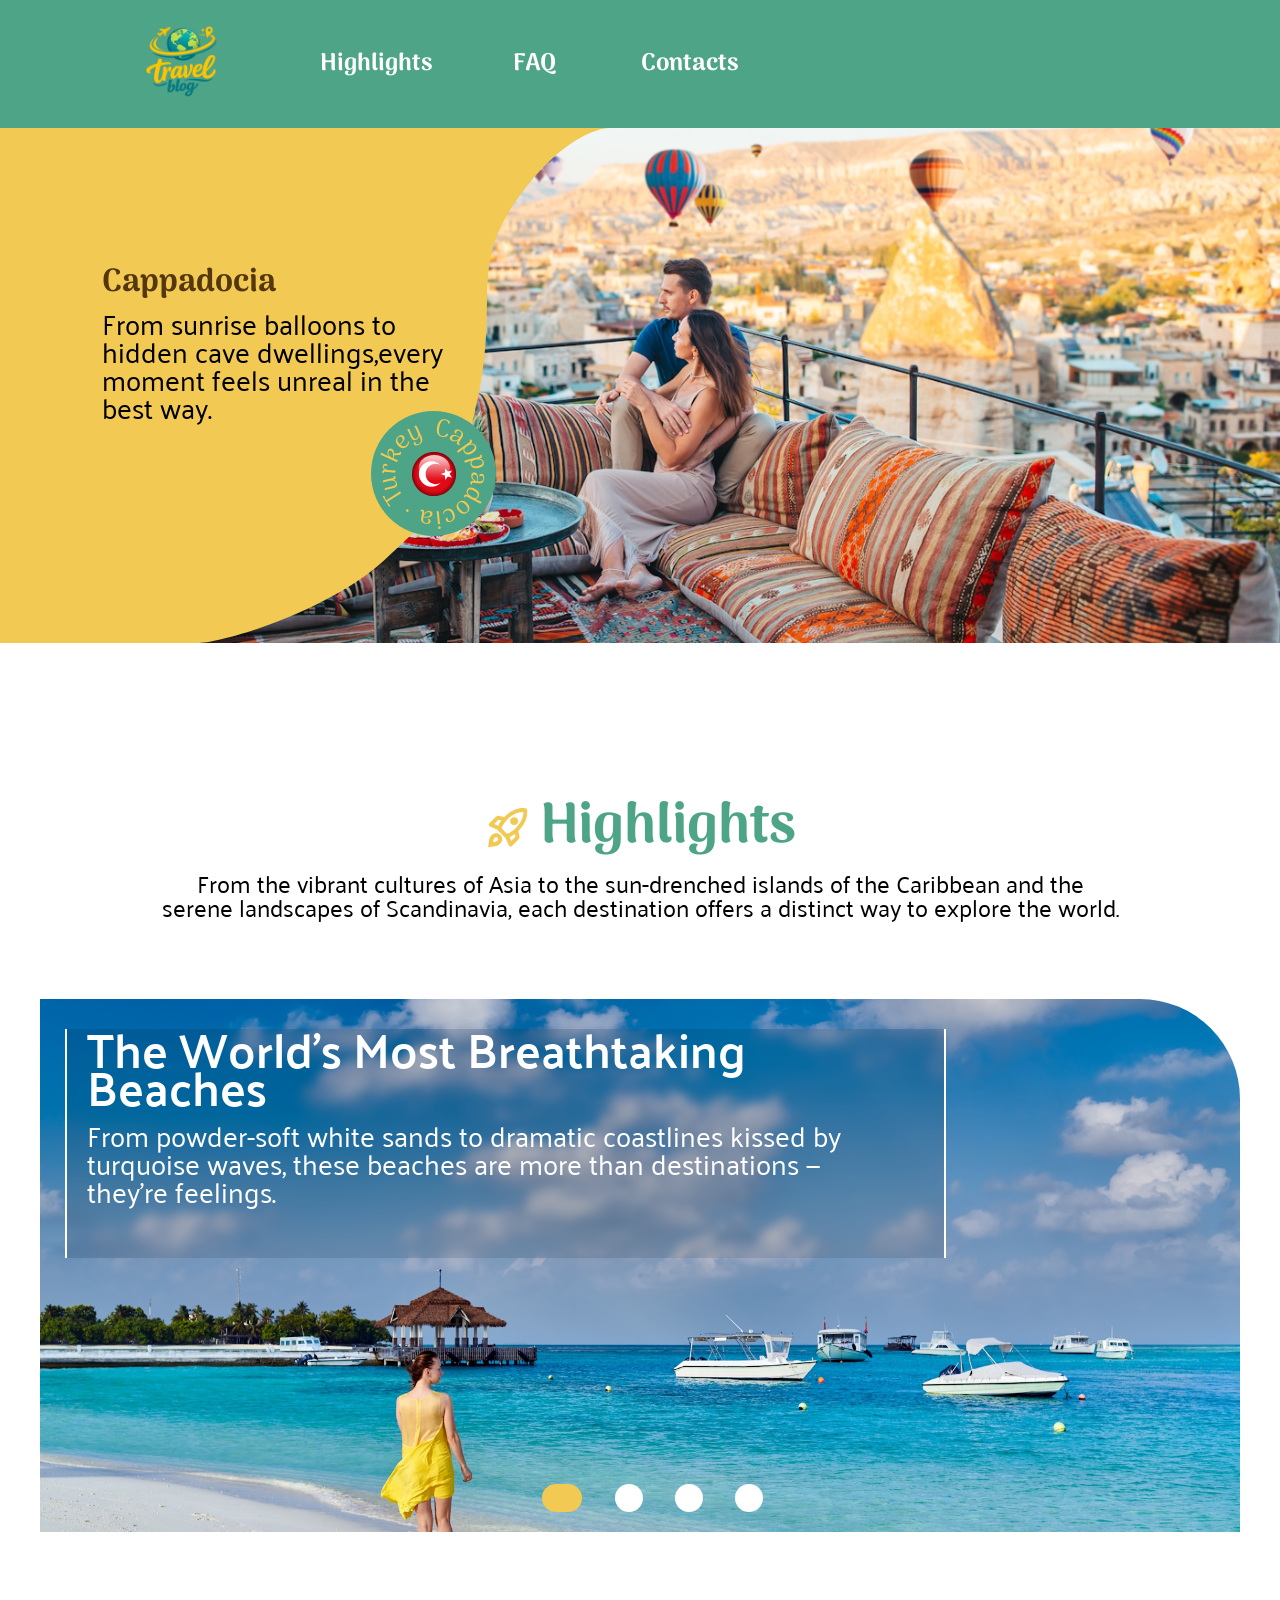
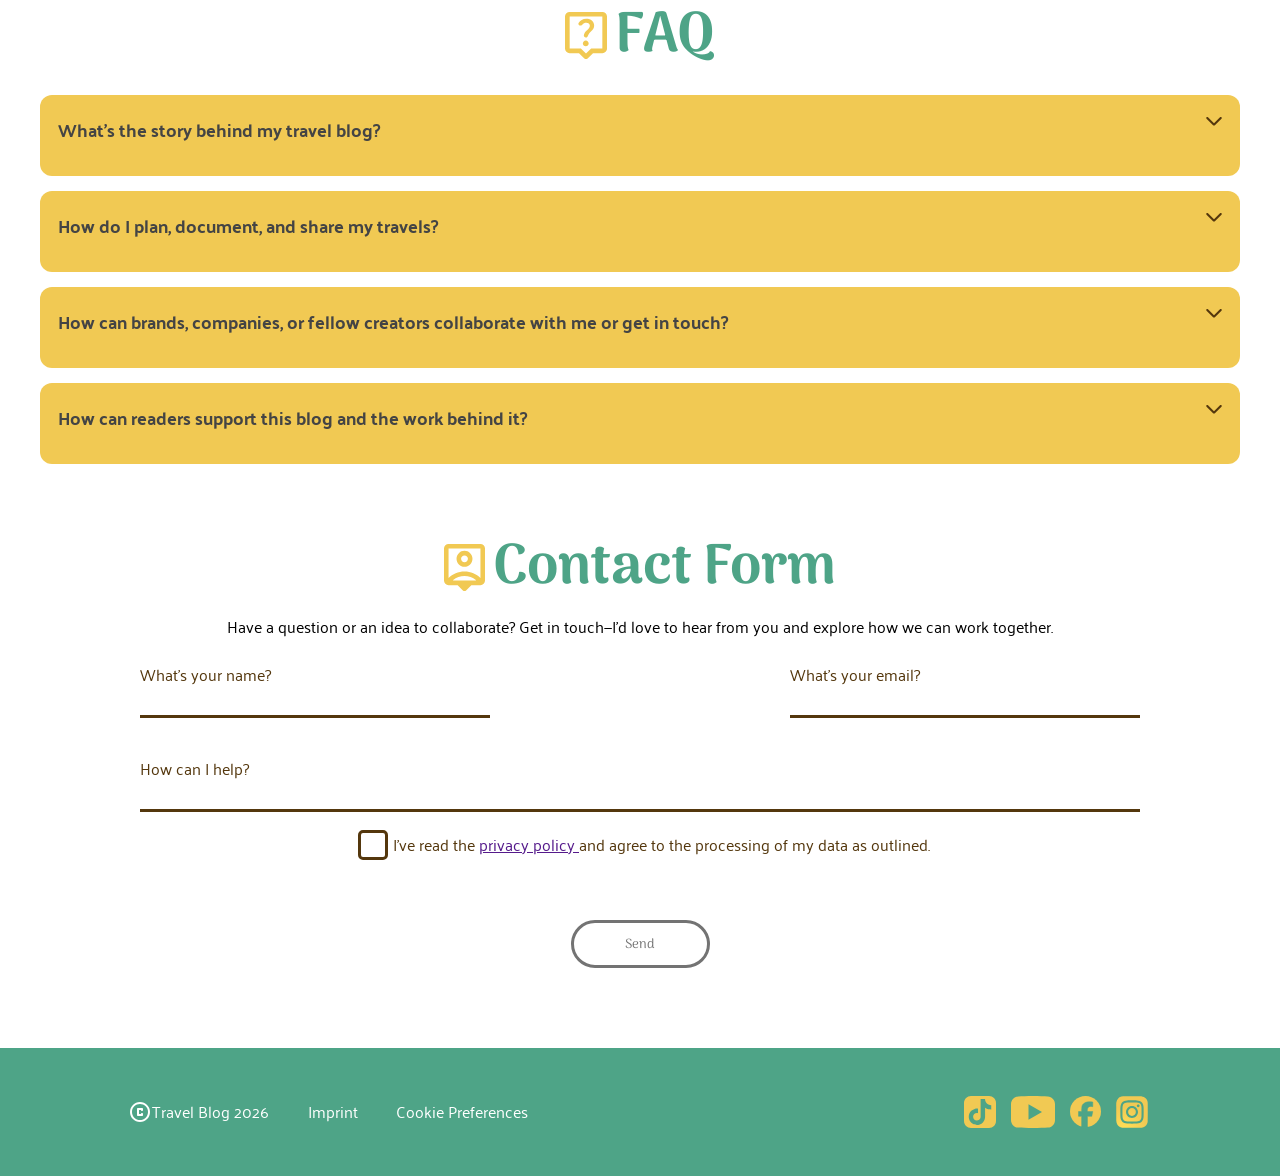
<file: Index.html>
<!DOCTYPE html>
<html lang="de">

<head>
    <meta charset="UTF-8">
    <meta name="viewport" content="width=device-width, initial-scale=1.0">
    <title>Travel Blog</title>
    <link rel="icon" type="image/x-icon" href="./assets/icons/logo.svg">
    <link rel="stylesheet" href="./style.css">
    <link rel="stylesheet" href="./Hompage_style.css">
    <link rel="stylesheet" href="./Homepage_Style_Media.css">
    <link rel="stylesheet" href="./fonts.css">
    <link rel="preconnect" href="https://fonts.googleapis.com">
    <link rel="preconnect" href="https://fonts.gstatic.com" crossorigin>

</head>

<body>
    <header class="header">
        <a href="./index.html"><img src="./assets/icons/logo.svg" alt="Logo von Travel Blog"></a>
        <div class="header-buttons">
            <div class="highlights">
                <a href="#highlights">Highlights </a>
                <img src="./assets/icons/underline_highlights.svg" alt="geschwungener Unterstrich">
            </div>
            <div class="faq">
                <a href="#faq">FAQ </a>
                <img src="./assets/icons/underline_faq.svg" alt="geschwungener Unterstrich">
            </div>
            <div class="contacts">
                <a href="#contacts">Contacts </a>
                <img src="./assets/icons/underline_contact.svg" alt="geschwungener Unterstrich">
            </div>
        </div>

    </header>
    <div class="content">

        <div class="landing-section">
            <img class="hero-image" src="./assets/IMG/hero_photo_01.jpg" alt="Cappadocia">
            <div class="landing-section-layer">

                <div class="s-curve-images">
                    <img class="s-curve-images-cover" src="./assets/IMG/S_graphic_cover.svg" alt="Fläche">
                    
                    <img class="s-curve-images-graphic" src="./assets/IMG/Vector 11.svg" alt="S-Grafik">
                </div>
                <div class="hero-text">
                    <h1>Cappadocia</h1>
                    <p> From sunrise balloons to hidden cave dwellings,every moment feels unreal in the best way.
                    </p>
                </div>
                <div class="badge">
                    <svg class="spinning-text" viewBox="0 0 125 125">
                        <defs>
                            <path id="curve" d="M 62.5 24.5
                                                A 38 38 0 1 1 62.5 100.5
                                                A 38 38 0 1 1 62.5 24.5" />
                        </defs>

                        <circle cx="62.5" cy="62.5" r="62.5" class="green-circle" />

                        <text class="SpinningText">
                            <textPath href="#curve" startOffset="0%">
                                Cappadocia · Turkey ·
                            </textPath>
                        </text>
                    </svg>
                    <div class="center-icon">
                        <img src="./assets/icons/Flag_orb_Turkey 2.svg">
                    </div>
                </div>
            </div>


        </div>
    </div>

    <section class="main-section" id="highlights">

        <h2><img src="./assets/icons/rocket_launch.svg" alt="Rocket Launch">Highlights</img>

        </h2>
        <p class="highlightsDiscription">
            From the vibrant cultures of Asia to the sun-drenched islands of the Caribbean and the serene landscapes
            of
            Scandinavia, each destination offers a distinct way to explore the world.
        </p>
        <div class="highlightsContent">
            <section class="slider_a">
                <input type="radio" name="slider" value="one" checked>
                <input type="radio" name="slider" value="two">
                <input type="radio" name="slider" value="three">
                <input type="radio" name="slider" value="four">

                <div class="slider_a_wrapper">
                    <div class="slider_a_element element_one">
                        <a href="./article01.html" class="sliderLink">
                            <div class="highlightsBox">
                                <div class="highlightsContentBox">
                                    <h3>The World’s Most Breathtaking Beaches</h3>
                                    <p class=" highlights-Content-Text">From powder-soft white sands to dramatic
                                        coastlines
                                        kissed by
                                        turquoise
                                        waves, these beaches are more than destinations — they’re feelings. </p>
                                </div>
                            </div>
                        </a>
                    </div>
                    <div class="slider_a_element element_two">
                        <a href="./article02.html" class="sliderLink">
                            <div class="highlightsBox">
                                <div class="highlightsContentBox">
                                    <h3>Copenhagen in 3 Days: Big Experiences, Smart Spending</h3>
                                    <p class=" highlights-Content-Text">Discover Copenhagen, where historic charm meets
                                        modern
                                        design, vibrant cycling culture and waterfront living.</p>
                                </div>
                            </div>
                        </a>
                    </div>
                    <div class="slider_a_element element_three">
                        <a href="./article03_graph.html" class="sliderLink">
                            <div class="highlightsBox">
                                <div class="highlightsContentBox">
                                    <h3>Pattaya Pulse: Food, Sun and Neon Nights</h3>
                                    <p class=" highlights-Content-Text">From bustling promenades to nearby islands, the
                                        city
                                        offers an
                                        energetic and diverse escape. Discover Pattaya City, with vibrant nightlife and
                                        rich
                                        cultural
                                        landmarks.</p>
                                </div>
                            </div>
                        </a>
                    </div>
                    <div class="slider_a_element element_four">
                        <a href="./article01.html" class="sliderLink">
                            <div class="highlightsBox">
                                <div class="highlightsContentBox">
                                    <h3>Mountain Fuji</h3>
                                    <p class=" highlights-Content-Text">The most iconic mountain and an active volcano
                                        located about 100
                                        kilometers southwest of Tokyo. Written with the characters for “wealth” and
                                        “samurai,” Fuji’s
                                        name evokes a sense of strength, honor, and enduring prestige.</p>
                                </div>
                            </div>
                        </a>
                    </div>
                </div>



            </section>

        </div>
    </section>

    <section class="FAQ_section" id="faq">
        <h2><img src="./assets/icons/live_help.svg" alt="Questionmark">FAQ</h2>
        <div>
            <button class="accordion">What’s the story behind my travel blog?</button>
            <div class="panel">
                <p>My travel blog was born from a love of discovering new places, experiencing different cultures, and
                    collecting unforgettable moments. It’s a place to share my adventures, inspire others to explore the
                    world, and capture the beauty of every journey along the way.
                </p>
            </div>

            <button class="accordion">How do I plan, document, and share my travels?</button>
            <div class="panel">
                <p>I plan my travels by researching destinations, discovering hidden gems, and creating flexible
                    itineraries. Along the way, I capture special moments through photos, videos, and notes. Afterwards,
                    I share my experiences, travel tips, and favorite places on my blog to inspire others to explore the
                    world.</p>
            </div>

            <button class="accordion">How can brands, companies, or fellow creators collaborate with me or get in
                touch?</button>
            <div class="panel">
                <p>I’m always open to exciting collaborations with brands, companies, and fellow creators who share my
                    passion for travel and adventure. Whether it’s partnerships, sponsored trips, or creative projects,
                    feel free to reach out. I’d love to connect and create something inspiring together!</p>
            </div>

            <button class="accordion">How can readers support this blog and the work behind it?</button>
            <div class="panel">
                <p>You can support my blog by reading and sharing my stories, following my adventures on social media,
                    and spreading the word. Every comment, recommendation, and kind message means a lot and motivates me
                    to keep exploring, creating, and sharing new travel experiences.
                </p>
            </div>
        </div>
    </section>

    <section class="shareForm" id="contacts">
        <h2><img src="./assets/icons/person_pin.svg" alt="Person Pin">Contact Form</h2>
        <p class="share-text">
            Have a question or an idea to collaborate?
            Get in touch—I’d love to hear from you and explore how we can work together.
        </p>
        <form class="Contact-form">
            <div class="OverallBox">
                <div class="ShareBox">
                    <label for="fname">What's your name? </label>
                    <input type="text" id="fname"><br><br>
                </div>
                <div class="ShareBox">
                    <label for="email">What's your email?</label>
                    <input type="text" id="email"><br><br>
                </div>
            </div>
            <div class="question">
                <label for="question">How can I help?</label>
                <input type="text" id="question"><br><br>
            </div>
            <div class="privacyPolicy">
                <input type="checkbox" id="privacy-policy" class="privacycheckbox"><label for="privacy-policy">I've read
                    the <a href>privacy policy </a> and agree to the processing of my data as outlined.
                </label>
            </div>
            <div class="sendButtonBox">
                <input type="button" value="Send" class="sendButton">
            </div>
        </form>

    </section>
    </div>
    <footer class="footer">
        <div class="footer-navigation-box">
            <section class="footer-section-left">
                <div class="footer-section-left-links">
                    <div class="footer-section-left-copyright"><img src="./assets/icons/copyright.svg"
                            alt="Copyright Symbol">Travel Blog 2026</img></div>
                    <p>Imprint</p>
                    <p>Cookie Preferences</p>
                </div>
            </section>

            <section class="footer-section-right">
                <a href="https://www.tiktok.com/" target="_blank"> <img src="./assets/icons/Tiktok.svg"
                        alt="Tiktok"></a>
                <a href="https://www.youtube.com/" target="_blank"> <img src="./assets/icons/youtube.svg"
                        alt="YouTube"></a>
                <a href="https://www.facebook.com/" target="_blank"> <img src="./assets/icons/facebook.svg"
                        alt="Facebook"></a>
                <a href="https://www.instagram.com/" target="_blank"> <img src="./assets/icons/Instagram_2016.svg"
                        alt="Instagram"></a>

            </section>


    </footer>
    <div class="nav-bar">
        <div class="nav-bar-icons">
            <a href="./Index.html"><img src="./assets/icons/home.png" alt="Haussymbol"></a>
            <a href="./Index.html#highlights"><img src="./assets/icons/rocket_launch.png" alt="Raketensymbol"></a>
            <a href="./Index.html#faq"><img src="./assets/icons/live_help.png" alt="Icon mit Fragezeichen"></a>
            <a href="./Index.html#contacts"><img src="./assets/icons/person_pin.png" alt="Icon mit Person"></a>
        </div>
        <script>
            var acc = document.getElementsByClassName("accordion");
            var i;

            for (i = 0; i < acc.length; i++) {
                acc[i].addEventListener("click", function () {
                    this.classList.toggle("active");
                    var panel = this.nextElementSibling;
                    if (panel.style.maxHeight) {
                        panel.style.maxHeight = null;
                    } else {
                        panel.style.maxHeight = panel.scrollHeight + "px";
                    }
                });
            }
        </script>

</body>

</html>
</file>
<file: style.css>
* {
    margin: 0;
    box-sizing: border-box;
    scroll-behavior: smooth;
}

html {
    font-size: 16px;
}

body {
    min-height: 100vh;
    display: flex;
    flex-direction: column;

}



.header {
    width: 100%;
    display: flex;
    flex-direction: row;
    align-items: center;
    height: 128px;
    background-color: rgba(78, 164, 135, 1);
    padding: 0px 146px 0px 146px;
    gap: 102px;
}

.header>img {
    width: 72px;
}

.header-buttons {
    display: flex;
    flex-direction: row;
    align-items: center;
    gap: 72px;
    height: 19px;
    text-decoration: none;
    color: rgba(248, 245, 235, 1);
    font-family: Arima;
    font-weight: 700;
    font-size: 1.5rem;

}

.header a {
    color: #ffffff;
    text-decoration: none;

}

.header a:hover {
    color: #ffffff;
    cursor: pointer;
}

.header a:active {
    color: #F1C953;
    cursor: pointer;
    text-decoration: none;

}

/* In diesem Abschnitt wird der ganze Abschnitt um den Share Button und dessen Funktion definiert*/


.share {
    display: flex;
    flex-direction: column;
    justify-content: center;
    align-items: center;

    width: 100%;
    height: 154px;

    gap: 48px;
}

.share-box {
    display: flex;
    flex-direction: column;
    justify-content: center;

    width: 493px;
    height: 154px;

    position: relative;
}

.share-box-text p {
    font-family: Arima;
    font-weight: 500;
    font-style: Medium;
    font-size: 1.5rem;
    line-height: 120%;
    letter-spacing: 0%;
    text-align: center;

    color: rgba(84, 55, 13, 1);

    width: 463px;
}

.radio-box {
    display: table;
    flex-direction: row;
    justify-content: start;
    align-items: flex-end;

    width: 350px;
    gap: 48px;

    position: absolute;
    top: 90px;
}

.radio-box-image {
    width: 100px;
}

.annimated-button>img {
    width: 32px;
    height: 32px;
}

.radio-box-button {
    display: flex;
    flex-direction: row;
    justify-content: center;
    align-items: center;

    margin-top: 60px;
}

.radio-box-button p {
    font-family: Arima;
    font-weight: 700;
    font-style: Bold;
    font-size: 1.5rem;
    line-height: 120%;
    letter-spacing: 5%;

    color: rgba(241, 201, 83, 1);
}

.radio-box-button>img {
    width: 106px;
    border: 3px;
    rotate: 5deg;
}

.button-checkbox {
    display: none;
}

.annimated-button {
    display: flex;
    flex-direction: row;
    justify-content: space-evenly;
    align-items: center;
    background-color: rgba(78, 164, 135, 1);
    text-align: center;
    border-radius: 40px;
    cursor: pointer;
    user-select: none;

    width: 158px;
    height: 48px;
    transform: translateX(0);

    transition: transform 0.4s ease, width 0.2s ease;
}

.button-checkbox:checked+.annimated-button {
    width: 120px;
    transform: translateX(-0px);
}

.button-checkbox:checked+.annimated-button>img {
    display: none;
}

.button-checkbox:checked~.share-after-click {
    display: flex;
}

.share-after-click {
    display: table;
    flex-direction: row;
    justify-content: center;
    align-items: center;

    display: none;
}

.share-after-click-links {
    display: flex;
    flex-direction: column;
    justify-content: center;
    align-items: start;

    color: rgba(78, 164, 135, 1);
}

.share-after-click img {
    width: 32px;
    height: 32px;
    margin: 0px 10px 0px 10px;
}

.share-after-click-links a {
    font-family: Arima;
    font-weight: 400;
    font-style: Regular;
    font-size: 1rem;
}

.share-after-click-links a:link {
    color: rgba(78, 164, 135, 1);
}

.share-after-click-links a:visited {
    color: rgba(78, 164, 135, 1);
}


.pro-tipps {
    width: 600px;
    height: 300px;
    padding: 0px 0px 0px 0px;
}

.pro-tipps-box {
    z-index: 1;
    background-color: rgba(78, 164, 135, 1);
    display: flex;
    justify-content: space-evenly;
    align-items: center;
    text-align: center;
    width: 200px;
    height: 66px;
    border-radius: 10px;
    position: relative;
    top: 24px;
    left: -32px;
}

.pro-tipps-box>p {
    font-family: Palanquin;
    font-weight: 700;
    font-size: 1.75rem;
    color: rgba(241, 201, 83, 1);
}

.pro-tipps-discription {
    z-index: 2;
    font-family: Palanquin;
    font-weight: 400;
    font-size: 1.25rem;
    line-height: 120%;
    background-color: rgba(78, 164, 135, 0.2);
    border-radius: 30px;
    width: 600px;
    height: 200px;
    display: flex;
    justify-content: flex-end;
}

.pro-tipps-discription>div {
    display: flex;
    justify-content: space-around;
    padding: 35px 16px;
}

.pro-tipps-box {
    transform: rotate(-13.67deg)
}

.pro-tipps-box>img {
    transform: rotate(13.67deg);
}


/* Ab diesem Bereich kommt der Footer */


.footer {
    width: 100%;
    display: flex;
    align-items: center;
    color: #ffffff;
    height: 128px;
    background-color: rgba(78, 164, 135, 1);
    padding: 0px 146px 0px 146px;
    justify-content: space-between;
    font-family: Palanquin;
}

.footer-section-left-links {
    display: flex;
    align-items: center;
    gap: 60px;
}

.footer-section-left-copyright {
    display: flex;
    align-items: center;
}

.footer-section-right {
    display: flex;
    align-items: center;
    gap: 15px;
}

.nav-bar {
    display: none;
}

@media screen and (min-width: 1440px) {

    .header {
        width: 100%;
        height: 128px;
        display: flex;
        flex-direction: row;
        justify-content: start;

        gap: 102px;

        padding: 0px max(146px, calc(50% - 600px));
    }


    .header>a>img {
        width: 72px;

        /* margin-left: 146px; */
    }

    .header-buttons {
        display: flex;
    }

    .pro-tipps {
        width: 1134px;
        height: 260px;
        padding: 0px 0px 0px 0px;
    }

    .pro-tipps-box {
        z-index: 1;
        background-color: rgba(78, 164, 135, 1);
        display: flex;
        justify-content: space-evenly;
        align-items: center;
        text-align: center;
        width: 200px;
        height: 66px;
        border-radius: 10px;
        position: relative;
        top: 5px;
        left: 0px;
    }

    .pro-tipps-box {
        transform: rotate(-13.67deg)
    }

    .pro-tipps-box>img {
        transform: rotate(13.67deg);
    }

    .pro-tipps-box>p {
        font-family: Palanquin;
        font-weight: 700;
        font-size: 1.75rem;
        color: rgba(241, 201, 83, 1);
    }

    .pro-tipps-discription {
        z-index: 2;
        font-family: Palanquin;
        font-weight: 400;
        font-size: 1.5rem;
        line-height: 120%;

        background-color: rgba(78, 164, 135, 0.2);

        border-radius: 10px;
        width: 1083px;
        height: 195px;
        display: flex;
        justify-content: flex-end;

        margin-left: 50px;

    }

    .pro-tipps-discription>div {
        display: flex;
        justify-content: space-around;
        padding: 26px 16px;
    }

    .pro-tipps-discription span {
        font-family: Palanquin;
        font-weight: 700;
        font-style: bold;
        font-size: 1.5rem;
        line-height: 120%;

        color: green;
    }


    .footer {
        width: 100%;
        display: flex;
        flex-direction: row;
        justify-content: center;
        align-items: center;

        height: 128px;

        color: #ffffff;

        background-color: rgba(78, 164, 135, 1);
        padding: 0px max(0px, calc(50% - 720px));
        font-family: Palanquin;
    }

    .footer-navigation-box {
        display: flex;
        flex-direction: row;
        justify-content: space-between;
        align-items: end;
        width: 80%;
    }

    .footer-section-left-links {
        display: flex;
        flex-direction: row;
        justify-content: space-between;
        align-items: center;
        gap: 8px;

        width: 400px;
        height: 32px;

        line-height: 120%;
    }

    .footer-section-left-copyright {
        display: flex;
        align-items: center;
    }

    .footer-section-right {
        display: flex;
        align-items: center;
        /* gap: 15px; */

        width: 188px;
        height: 32px;
    }

    .footer-section-right img {
        height: 32px;
    }

    .footer-section-right a {
        height: 32px;
    }


    .nav-bar {
        display: none;
    }

}

@media screen and (min-width: 1230px) and (max-width: 1440px) {

    .pro-tipps {
        width: 1134px;
        height: 260px;
        padding: 0px 0px 0px 0px;
    }

    .pro-tipps-box {
        z-index: 1;
        background-color: rgba(78, 164, 135, 1);
        display: flex;
        justify-content: space-evenly;
        align-items: center;
        text-align: center;
        width: 200px;
        height: 66px;
        border-radius: 10px;
        position: relative;
        top: 5px;
        left: 0px;
    }

    .pro-tipps-box {
        transform: rotate(-13.67deg)
    }

    .pro-tipps-box>img {
        transform: rotate(13.67deg);
    }

    .pro-tipps-box>p {
        font-family: Palanquin;
        font-weight: 700;
        font-size: 1.75rem;
        color: rgba(241, 201, 83, 1);
    }

    .pro-tipps-discription {
        z-index: 2;
        font-family: Palanquin;
        font-weight: 400;
        font-size: 1.5rem;
        line-height: 120%;

        background-color: rgba(78, 164, 135, 0.2);

        border-radius: 10px;
        width: 1083px;
        height: 195px;
        display: flex;
        justify-content: flex-end;

        margin-left: 50px;

    }

    .pro-tipps-discription>div {
        display: flex;
        justify-content: space-around;
        padding: 26px 16px;
    }

    .pro-tipps-discription span {
        font-family: Palanquin;
        font-weight: 700;
        font-style: bold;
        font-size: 1.5rem;
        line-height: 120%;

        color: green;
    }


    .footer {
        width: 100%;
        display: flex;
        flex-direction: row;
        justify-content: center;
        align-items: center;

        height: 128px;

        color: #ffffff;

        background-color: rgba(78, 164, 135, 1);
        padding: 0px 0px 0px 0px;
        font-family: Palanquin;
    }

    .footer-navigation-box {
        display: flex;
        flex-direction: row;
        justify-content: space-between;
        align-items: end;
        width: 80%;
    }

    .footer-section-left-links {
        display: flex;
        flex-direction: row;
        justify-content: space-between;
        align-items: center;
        gap: 8px;

        width: 400px;
        height: 32px;

        line-height: 120%;
    }

    .footer-section-left-copyright {
        display: flex;
        align-items: center;
    }

    .footer-section-right {
        display: flex;
        align-items: center;
        /* gap: 15px; */

        width: 188px;
        height: 32px;
    }

    .footer-section-right img {
        height: 32px;
    }

    .footer-section-right a {
        height: 32px;
    }


    .nav-bar {
        display: none;
    }



}

@media screen and (min-width:1057px) and (max-width: 1229px) {

    .pro-tipps {
        width: 950px;
        height: 260px;
        padding: 0px 0px 0px 0px;
    }

    .pro-tipps-box {
        z-index: 1;
        background-color: rgba(78, 164, 135, 1);
        display: flex;
        justify-content: space-evenly;
        align-items: center;
        text-align: center;
        width: 200px;
        height: 66px;
        border-radius: 10px;
        position: relative;
        top: 5px;
        left: 0px;
    }

    .pro-tipps-box {
        transform: rotate(-13.67deg)
    }

    .pro-tipps-box>img {
        transform: rotate(13.67deg);
    }

    .pro-tipps-box>p {
        font-family: Palanquin;
        font-weight: 700;
        font-size: 1.75rem;
        color: rgba(241, 201, 83, 1);
    }

    .pro-tipps-discription {
        z-index: 2;
        font-family: Palanquin;
        font-weight: 400;
        font-size: 1.5rem;
        line-height: 120%;

        background-color: rgba(78, 164, 135, 0.2);

        border-radius: 10px;
        width: 900px;
        height: 195px;
        display: flex;
        justify-content: flex-end;

        margin-left: 25px;

    }

    .pro-tipps-discription>div {
        display: flex;
        justify-content: space-around;
        padding: 26px 16px;
    }

    .pro-tipps-discription span {
        font-family: Palanquin;
        font-weight: 700;
        font-style: bold;
        font-size: 1.5rem;
        line-height: 120%;

        color: green;
    }


    .footer {
        width: 100%;
        display: flex;
        flex-direction: row;
        justify-content: center;
        align-items: center;

        height: 128px;

        color: #ffffff;

        background-color: rgba(78, 164, 135, 1);
        padding: 0px 0px 0px 0px;
        font-family: Palanquin;
    }

    .footer-navigation-box {
        display: flex;
        flex-direction: row;
        justify-content: space-between;
        align-items: end;
        width: 80%;
    }

    .footer-section-left-links {
        display: flex;
        flex-direction: row;
        justify-content: space-between;
        align-items: center;
        gap: 8px;

        width: 400px;
        height: 32px;

        line-height: 120%;
    }

    .footer-section-left-copyright {
        display: flex;
        align-items: center;
    }

    .footer-section-right {
        display: flex;
        align-items: center;
        /* gap: 15px; */

        width: 188px;
        height: 32px;
    }

    .footer-section-right img {
        height: 32px;
    }

    .footer-section-right a {
        height: 32px;
    }


    .nav-bar {
        display: none;
    }


}

@media screen and (min-width:951px) and (max-width: 1056px) {
    .footer {
        width: 100%;
        display: flex;
        flex-direction: row;
        justify-content: center;
        align-items: center;

        height: 128px;

        color: #ffffff;

        background-color: rgba(78, 164, 135, 1);
        padding: 0px 0px 0px 0px;
        font-family: Palanquin;
    }

    .footer-navigation-box {
        display: flex;
        flex-direction: row;
        justify-content: space-between;
        align-items: end;
        width: 80%;
    }

    .footer-section-left-links {
        display: flex;
        flex-direction: row;
        justify-content: space-between;
        align-items: center;
        gap: 8px;

        width: 400px;
        height: 32px;

        line-height: 120%;
    }

    .footer-section-left-copyright {
        display: flex;
        align-items: center;
    }

    .footer-section-right {
        display: flex;
        align-items: center;
        /* gap: 15px; */

        width: 188px;
        height: 32px;
    }

    .footer-section-right img {
        height: 32px;
    }

    .footer-section-right a {
        height: 32px;
    }


    .nav-bar {
        display: none;
    }



}

@media screen and (min-width:741px) and (max-width:950px) {

    .header {
        gap: 60px;
    }

    /* Share Button mit Position und Animation */

    .share {
        width: 463px;
        height: 140px;

        gap: 48px;
    }

    .share-box {
        width: 463px;
        height: 140px;

        position: relative;
    }

    .share-box-text {
        width: 100%;
    }

    .footer {
        width: 100%;
        display: flex;
        flex-direction: row;
        justify-content: center;
        align-items: center;

        height: 128px;

        color: #ffffff;

        background-color: rgba(78, 164, 135, 1);
        padding: 0px 0px 0px 0px;
        font-family: Palanquin;
    }

    .footer-navigation-box {
        display: flex;
        flex-direction: row;
        justify-content: space-between;
        align-items: end;
        width: 90%;

    }

    .footer-section-left-links {
        display: flex;
        flex-direction: row;
        justify-content: space-between;
        align-items: center;
        gap: 8px;

        width: 400px;
        height: 32px;

        line-height: 120%;
    }

    .footer-section-left-copyright {
        display: flex;
        align-items: center;
    }

    .footer-section-right {
        display: flex;
        align-items: center;
        /* gap: 15px; */

        width: 188px;
        height: 32px;
    }

    .footer-section-right img {
        height: 32px;
    }

    .footer-section-right a {
        height: 32px;
    }



    .nav-bar {
        display: flex;
        justify-content: center;
        align-items: center;
        position: sticky;
        bottom: 0px;
        width: 100%;
        height: 88px;
        background-color: rgba(241, 201, 83, 1);
        z-index: 11;
    }


    .nav-bar-icons {
        display: flex;
        flex-direction: row;
        justify-content: space-between;
        align-items: center;

        width: 70%;
        height: 35px;
    }
}

@media screen and (min-width: 640px) and (max-width:740px) {
    .header {
        width: 100%;
        height: 70px;
        display: flex;
        flex-direction: column;

        padding: 5px 16px 5px 16px;
        gap: 10px;
    }


    .header>a>img {
        height: 56px;

    }


    .header-buttons {
        Display: none;

    }

    .pro-tipps {
        width: 480px;
        height: 260px;
        padding: 0px 0px 0px 0px;
    }

    .pro-tipps-box {
        z-index: 1;
        background-color: rgba(78, 164, 135, 1);
        display: flex;
        justify-content: space-evenly;
        align-items: center;
        text-align: center;
        width: 200px;
        height: 66px;
        border-radius: 10px;
        position: relative;
        top: 5px;
        left: -32px;
    }

    .pro-tipps-box>p {
        font-family: Palanquin;
        font-weight: 700;
        font-size: 1.75rem;
        color: rgba(241, 201, 83, 1);
    }

    .pro-tipps-discription {
        z-index: 2;
        font-family: Palanquin;
        font-weight: 400;
        font-size: 1rem;
        line-height: 120%;

        background-color: rgba(78, 164, 135, 0.2);

        border-radius: 10px;
        width: 480px;
        height: 195px;
        display: flex;
        justify-content: flex-end;
    }

    .pro-tipps-discription>div {
        display: flex;
        justify-content: space-around;
        padding: 26px 16px;
    }

    .pro-tipps-box {
        transform: rotate(-13.67deg)
    }

    .pro-tipps-box>img {
        transform: rotate(13.67deg);
    }



    .footer {
        width: 100%;
        display: flex;
        flex-direction: row;
        justify-content: center;
        align-items: center;

        height: 128px;

        color: #ffffff;

        background-color: rgba(78, 164, 135, 1);
        padding: 0px;
        font-family: Palanquin;
    }

    .footer-navigation-box {
        display: flex;
        flex-direction: row;
        justify-content: space-between;
        align-items: end;
        width: 70%;

    }

    .footer-section-left-links {
        display: flex;
        flex-direction: column-reverse;
        align-items: start;
        gap: 8px;

        width: 147px;
        height: 74px;

        line-height: 120%;
    }

    .footer-section-left-copyright {
        display: flex;
        align-items: center;
    }

    .footer-section-right {
        display: flex;
        align-items: center;
        gap: 15px;

        width: 153px;
        height: 24px;
    }

    .footer-section-right img {
        height: 24px
    }

    .footer-section-right a {
        height: 24px;
    }

    .nav-bar {
        display: flex;
        justify-content: center;
        align-items: center;
        position: sticky;
        bottom: 0px;
        width: 100%;
        height: 88px;
        background-color: rgba(241, 201, 83, 1);
        z-index: 11;
    }


    .nav-bar-icons {
        display: flex;
        flex-direction: row;
        justify-content: space-between;
        align-items: center;

        width: 70%;
        height: 35px;
    }
}

@media screen and (min-width: 590px) and (max-width:640px) {

    .header {
        width: 100%;
        height: 70px;
        display: flex;
        flex-direction: column;

        padding: 5px 16px 5px 16px;
        gap: 10px;
    }



    .header>a>img {
        height: 56px;

    }

    .header-buttons {
        display: none;
    }


    /* Share Button mit Position und Animation */

    .share {
        width: 465px;
        height: 140px;

        gap: 48px;
    }

    .share-box {
        width: 100%;
        height: 140px;

        position: relative;
    }

    .share-box-text {
        width: 100%;
    }

    .share-box-text p {
        font-family: Arima;
        font-weight: 500;
        font-style: Medium;
        font-size: 1.125rem;
        line-height: 120%;
        letter-spacing: 0%;

        text-align: center;

        color: rgba(84, 55, 13, 1);
        width: 343px;
    }

    .radio-box {
        display: table;
        flex-direction: row;
        justify-content: start;
        align-items: flex-end;

        width: 343px;
        gap: 48px;

        position: absolute;
        top: 90px;
    }

    .radio-box-image>img {
        width: 75px;
        height: 50px;
        rotate: 45deg;
    }

    .annimated-button>img {
        width: 32px;
        height: 32px;
    }

    .radio-box-button {
        display: flex;
        flex-direction: row;
        justify-content: start;
        align-items: center;

        margin-top: 60px;
    }

    .radio-box-button p {
        font-family: Arima;
        font-weight: 700;
        font-style: Bold;
        font-size: 1.5rem;
        line-height: 120%;
        letter-spacing: 5%;

        color: rgba(241, 201, 83, 1);
    }

    .radio-box-button>img {
        width: 106px;
        border: 3px;
    }

    .button-checkbox {
        display: none;
    }

    .annimated-button {
        display: flex;
        flex-direction: row;
        justify-content: space-evenly;
        align-items: center;
        background-color: rgba(78, 164, 135, 1);
        text-align: center;
        border-radius: 40px;
        cursor: pointer;
        user-select: none;

        width: 158px;
        height: 48px;
        transform: translateX(0);

        transition: transform 0.4s ease, width 0.2s ease;
    }

    .button-checkbox:checked+.annimated-button {
        width: 120px;
        transform: translateX(-0px);
    }

    .button-checkbox:checked+.annimated-button>img {
        display: none;
    }

    .button-checkbox:checked~.share-after-click {
        display: flex;
    }

    .share-after-click {
        display: table;
        flex-direction: row;
        justify-content: center;
        align-items: center;

        display: none;
    }

    .share-after-click-links {
        display: flex;
        flex-direction: column;
        justify-content: center;
        align-items: start;

        color: rgba(78, 164, 135, 1);
    }

    .share-after-click img {
        width: 32px;
        height: 32px;
        margin: 0px 10px 0px 10px;
    }

    .share-after-click-links a {
        font-family: Arima;
        font-weight: 400;
        font-size: 1rem;
    }

    .share-after-click-links a:link {
        color: rgba(78, 164, 135, 1);
    }

    .share-after-click-links a:visited {
        color: rgba(78, 164, 135, 1);
    }

    .pro-tipps {
        width: 430px;
        height: 260px;
        padding: 0px 0px 0px 0px;
        /* margin-bottom: 90px; */
    }

    .pro-tipps-box {
        z-index: 1;
        background-color: rgba(78, 164, 135, 1);
        display: flex;
        justify-content: space-evenly;
        align-items: center;
        text-align: center;
        width: 200px;
        height: 66px;
        border-radius: 10px;
        position: relative;
        top: 5px;
        left: -32px;
    }

    .pro-tipps-box>p {
        font-family: Palanquin;
        font-weight: 700;
        font-size: 1.75rem;
        color: rgba(241, 201, 83, 1);
    }

    .pro-tipps-discription {
        z-index: 2;
        font-family: Palanquin;
        font-weight: 400;
        font-size: 1rem;
        line-height: 120%;

        background-color: rgba(78, 164, 135, 0.2);

        border-radius: 10px;
        width: 430px;
        height: 195px;
        display: flex;
        justify-content: flex-end;
    }

    .pro-tipps-discription>div {
        display: flex;
        justify-content: space-around;
        padding: 26px 16px;
    }

    .pro-tipps-box {
        transform: rotate(-13.67deg)
    }

    .pro-tipps-box>img {
        transform: rotate(13.67deg);
    }

    .share {
        width: 345px;
        height: 140px;

        gap: 48px;
    }

    .share-box {
        width: 100%;
        height: 140px;

        position: relative;
    }


    .share-box-text {
        width: 100%;
    }

    .share-box-text>p {
        text-align: center;
    }

    .footer {
        width: 100%;
        display: flex;
        flex-direction: row;
        justify-content: center;
        align-items: center;

        height: 128px;

        color: #ffffff;

        background-color: rgba(78, 164, 135, 1);
        padding: 0px;
        font-family: Palanquin;
    }

    .footer-navigation-box {
        display: flex;
        flex-direction: row;
        justify-content: space-between;
        align-items: end;
        width: 70%;

    }

    .footer-section-left-links {
        display: flex;
        flex-direction: column-reverse;
        align-items: start;
        gap: 8px;

        width: 147px;
        height: 74px;

        line-height: 120%;
    }

    .footer-section-left-copyright {
        display: flex;
        align-items: center;
    }

    .footer-section-right {
        display: flex;
        align-items: center;
        gap: 15px;

        width: 153px;
        height: 24px;
    }

    .footer-section-right img {
        height: 24px
    }

    .footer-section-right a {
        height: 24px;
    }

    .nav-bar {
        display: flex;
        justify-content: center;
        align-items: center;
        position: sticky;
        bottom: 0px;
        width: 100%;
        height: 88px;
        background-color: rgba(241, 201, 83, 1);
        z-index: 11;
    }


    .nav-bar-icons {
        display: flex;
        flex-direction: row;
        justify-content: space-between;
        align-items: center;

        width: 70%;
        height: 35px;
    }

}

@media screen and (min-width: 550px) and (max-width:590px) {

    .header {
        width: 100%;
        height: 70px;
        display: flex;
        flex-direction: column;

        padding: 5px 16px 5px 16px;
        gap: 10px;
    }


    .header>a>img {
        width: 56px;
    }

    .header-buttons {
        display: none;
    }


    .pro-tipps {
        width: 430px;
        height: 260px;
        padding: 0px 0px 0px 0px;
        /* margin-bottom: 90px; */
    }

    .pro-tipps-box {
        z-index: 1;
        background-color: rgba(78, 164, 135, 1);
        display: flex;
        justify-content: space-evenly;
        align-items: center;
        text-align: center;
        width: 200px;
        height: 66px;
        border-radius: 10px;
        position: relative;
        top: 5px;
        left: 0px;
    }

    .pro-tipps-box>p {
        font-family: Palanquin;
        font-weight: 700;
        font-size: 1.75rem;
        color: rgba(241, 201, 83, 1);
    }

    .pro-tipps-discription {
        z-index: 2;
        font-family: Palanquin;
        font-weight: 400;
        font-size: 1rem;
        line-height: 120%;

        background-color: rgba(78, 164, 135, 0.2);

        border-radius: 10px;
        width: 430px;
        height: 195px;
        display: flex;
        justify-content: flex-end;
    }

    .pro-tipps-discription>div {
        display: flex;
        justify-content: space-around;
        padding: 26px 16px;
    }

    .pro-tipps-box {
        transform: rotate(-13.67deg)
    }

    .pro-tipps-box>img {
        transform: rotate(13.67deg);
    }


    .share {
        width: 343px;
        height: 140px;

        gap: 48px;
    }

    .share-box {
        width: 100%;
        height: 140px;

        position: relative;
    }

    .share-box-text {
        width: 100%;
    }

    .share-box-text p {
        font-family: Arima;
        font-weight: 500;
        font-style: Medium;
        font-size: 1.125rem;
        line-height: 120%;
        letter-spacing: 0%;

        text-align: center;

        color: rgba(84, 55, 13, 1);
        width: 343px;
    }

    .radio-box {
        display: table;
        flex-direction: row;
        justify-content: start;
        align-items: flex-end;

        width: 343px;
        gap: 48px;

        position: absolute;
        top: 90px;
    }

    .radio-box-image>img {
        width: 75px;
        height: 50px;
        rotate: 45deg;
    }

    .annimated-button>img {
        width: 32px;
        height: 32px;
    }

    .radio-box-button {
        display: flex;
        flex-direction: row;
        justify-content: start;
        align-items: center;

        margin-top: 60px;
    }

    .radio-box-button p {
        font-family: Arima;
        font-weight: 700;
        font-style: Bold;
        font-size: 1.5rem;
        line-height: 120%;
        letter-spacing: 5%;

        color: rgba(241, 201, 83, 1);
    }

    .radio-box-button>img {
        width: 106px;
        border: 3px;
    }

    .button-checkbox {
        display: none;
    }

    .annimated-button {
        display: flex;
        flex-direction: row;
        justify-content: space-evenly;
        align-items: center;
        background-color: rgba(78, 164, 135, 1);
        text-align: center;
        border-radius: 40px;
        cursor: pointer;
        user-select: none;

        width: 158px;
        height: 48px;
        transform: translateX(0);

        transition: transform 0.4s ease, width 0.2s ease;
    }

    .button-checkbox:checked+.annimated-button {
        width: 120px;
        transform: translateX(-0px);
    }

    .button-checkbox:checked+.annimated-button>img {
        display: none;
    }

    .button-checkbox:checked~.share-after-click {
        display: flex;
    }

    .share-after-click {
        display: table;
        flex-direction: row;
        justify-content: center;
        align-items: center;

        display: none;
    }

    .share-after-click-links {
        display: flex;
        flex-direction: column;
        justify-content: center;
        align-items: start;

        color: rgba(78, 164, 135, 1);
    }

    .share-after-click img {
        width: 32px;
        height: 32px;
        margin: 0px 10px 0px 10px;
    }

    .share-after-click-links a {
        font-family: Arima;
        font-weight: 400;
        font-size: 1rem;
    }

    .share-after-click-links a:link {
        color: rgba(78, 164, 135, 1);
    }

    .share-after-click-links a:visited {
        color: rgba(78, 164, 135, 1);
    }


    /* Ab diesem Bereich kommt der Footer */


    .footer {
        width: 100%;
        display: flex;
        flex-direction: row;
        justify-content: center;
        align-items: center;

        height: 128px;

        color: #ffffff;

        background-color: rgba(78, 164, 135, 1);
        padding: 0px;
        font-family: Palanquin;
    }

    .footer-navigation-box {
        display: flex;
        flex-direction: row;
        justify-content: space-between;
        align-items: end;
        width: 70%;

    }

    .footer-section-left-links {
        display: flex;
        flex-direction: column-reverse;
        align-items: start;
        gap: 8px;

        width: 147px;
        height: 74px;

        line-height: 120%;
    }

    .footer-section-left-copyright {
        display: flex;
        align-items: center;
    }

    .footer-section-right {
        display: flex;
        align-items: center;
        gap: 15px;

        width: 153px;
        height: 24px;
    }

    .footer-section-right img {
        height: 24px
    }

    .footer-section-right a {
        height: 24px;
    }

    .nav-bar {
        display: flex;
        justify-content: center;
        align-items: center;
        position: sticky;
        bottom: 0px;
        width: 100%;
        height: 88px;
        background-color: rgba(241, 201, 83, 1);
        z-index: 11;
    }


    .nav-bar-icons {
        display: flex;
        flex-direction: row;
        justify-content: space-between;
        align-items: center;

        width: 70%;
        height: 35px;
    }

    .nav-bar {
        display: flex;
        justify-content: center;
        align-items: center;
        position: sticky;
        bottom: 0px;
        width: 100%;
        height: 88px;
        background-color: rgba(241, 201, 83, 1);
        z-index: 11;
    }


    .nav-bar-icons {
        display: flex;
        flex-direction: row;
        justify-content: space-between;
        align-items: center;

        width: 70%;
        height: 40px;
    }


}

@media screen and (min-width: 480px) and (max-width:550px) {


    .header {
        width: 100%;
        height: 70px;
        display: flex;
        flex-direction: column;

        padding: 5px 16px 5px 16px;
        gap: 10px;
    }


    .header>a>img {
        width: 56px;
    }

    .header-buttons {
        display: none;
    }

    .pro-tipps {
        width: 430px;
        height: 260px;
        padding: 0px 0px 0px 0px;
        /* margin-bottom: 90px; */
    }

    .pro-tipps-box {
        z-index: 1;
        background-color: rgba(78, 164, 135, 1);
        display: flex;
        justify-content: space-evenly;
        align-items: center;
        text-align: center;
        width: 200px;
        height: 66px;
        border-radius: 10px;
        position: relative;
        top: 5px;
        left: 0px;
    }

    .pro-tipps-box>p {
        font-family: Palanquin;
        font-weight: 700;
        font-size: 1.75rem;
        color: rgba(241, 201, 83, 1);
    }

    .pro-tipps-discription {
        z-index: 2;
        font-family: Palanquin;
        font-weight: 400;
        font-size: 1rem;
        line-height: 120%;

        background-color: rgba(78, 164, 135, 0.2);

        border-radius: 10px;
        width: 430px;
        height: 195px;
        display: flex;
        justify-content: flex-end;
    }

    .pro-tipps-discription>div {
        display: flex;
        justify-content: space-around;
        padding: 26px 16px;
    }

    .pro-tipps-box {
        transform: rotate(-13.67deg)
    }

    .pro-tipps-box>img {
        transform: rotate(13.67deg);
    }

    /* Share Button mit Position und Animation */

    .share {
        width: 343px;
        height: 140px;

        gap: 48px;
    }

    .share-box {
        width: 100%;
        height: 140px;

        position: relative;
    }

    .share-box-text {
        width: 100%;
    }

    .share-box-text p {
        font-family: Arima;
        font-weight: 500;
        font-style: Medium;
        font-size: 1.125rem;
        line-height: 120%;
        letter-spacing: 0%;

        text-align: center;

        color: rgba(84, 55, 13, 1);
        width: 343px;
    }

    .radio-box {
        display: table;
        flex-direction: row;
        justify-content: start;
        align-items: flex-end;

        width: 343px;
        gap: 48px;

        position: absolute;
        top: 90px;
    }

    .radio-box-image>img {
        width: 75px;
        height: 50px;
        rotate: 45deg;
    }

    .annimated-button>img {
        width: 32px;
        height: 32px;
    }

    .radio-box-button {
        display: flex;
        flex-direction: row;
        justify-content: start;
        align-items: center;

        margin-top: 60px;
    }

    .radio-box-button p {
        font-family: Arima;
        font-weight: 700;
        font-style: Bold;
        font-size: 1.5rem;
        line-height: 120%;
        letter-spacing: 5%;

        color: rgba(241, 201, 83, 1);
    }

    .radio-box-button>img {
        width: 106px;
        border: 3px;
    }

    .button-checkbox {
        display: none;
    }

    .annimated-button {
        display: flex;
        flex-direction: row;
        justify-content: space-evenly;
        align-items: center;
        background-color: rgba(78, 164, 135, 1);
        text-align: center;
        border-radius: 40px;
        cursor: pointer;
        user-select: none;

        width: 158px;
        height: 48px;
        transform: translateX(0);

        transition: transform 0.4s ease, width 0.2s ease;
    }

    .button-checkbox:checked+.annimated-button {
        width: 120px;
        transform: translateX(-0px);
    }

    .button-checkbox:checked+.annimated-button>img {
        display: none;
    }

    .button-checkbox:checked~.share-after-click {
        display: flex;
    }

    .share-after-click {
        display: table;
        flex-direction: row;
        justify-content: center;
        align-items: center;

        display: none;
    }

    .share-after-click-links {
        display: flex;
        flex-direction: column;
        justify-content: center;
        align-items: start;

        color: rgba(78, 164, 135, 1);
    }

    .share-after-click img {
        width: 32px;
        height: 32px;
        margin: 0px 10px 0px 10px;
    }

    .share-after-click-links a {
        font-family: Arima;
        font-weight: 400;
        font-style: Regular;
        font-size: 1rem;
    }

    .share-after-click-links a:link {
        color: rgba(78, 164, 135, 1);
    }

    .share-after-click-links a:visited {
        color: rgba(78, 164, 135, 1);
    }


    /* Ab diesem Bereich kommt der Footer */


    .footer {
        width: 100%;
        display: flex;
        flex-direction: row;
        justify-content: center;
        align-items: center;

        height: 128px;

        color: #ffffff;

        background-color: rgba(78, 164, 135, 1);
        padding: 0px;
        font-family: Palanquin;
    }

    .footer-navigation-box {
        display: flex;
        flex-direction: row;
        justify-content: space-between;
        align-items: end;
        width: 70%;

    }

    .footer-section-left-links {
        display: flex;
        flex-direction: column-reverse;
        align-items: start;
        gap: 8px;

        width: 147px;
        height: 74px;

        line-height: 120%;
    }

    .footer-section-left-copyright {
        display: flex;
        align-items: center;
    }

    .footer-section-right {
        display: flex;
        align-items: center;
        gap: 15px;

        width: 153px;
        height: 24px;
    }

    .footer-section-right img {
        height: 24px
    }

    .footer-section-right a {
        height: 24px;
    }

    .nav-bar {
        display: flex;
        justify-content: center;
        align-items: center;
        position: sticky;
        bottom: 0px;
        width: 100%;
        height: 88px;
        background-color: rgba(241, 201, 83, 1);
        z-index: 11;
    }


    .nav-bar-icons {
        display: flex;
        flex-direction: row;
        justify-content: space-between;
        align-items: center;

        width: 70%;
        height: 35px;
    }


}

@media screen and (min-width:375px) and (max-width: 480px) {

    body {
        min-height: 100dvh;
        min-width: 345px;
    }

    .header {
        height: 70px;
        display: flex;
        flex-direction: column;
        align-items: center;
        padding: 5px 16px 5px 16px;
        gap: 10px;
    }

    .header img {
        width: 56px;
        height: 56px;
    }

    .header-buttons {
        display: none;
    }


    .pro-tipps {
        width: 343px;
        height: 260px;
        padding: 0px 0px 0px 0px;
        /* margin-bottom: 90px; */
    }

    .pro-tipps-box {
        z-index: 1;
        background-color: rgba(78, 164, 135, 1);
        display: flex;
        justify-content: space-evenly;
        align-items: center;
        text-align: center;
        width: 200px;
        height: 66px;
        border-radius: 10px;
        position: relative;
        top: 5px;
        left: 0px;
    }

    .pro-tipps-box>p {
        font-family: Palanquin;
        font-weight: 700;
        font-size: 1.75rem;
        color: rgba(241, 201, 83, 1);
    }

    .pro-tipps-discription {
        z-index: 2;
        font-family: Palanquin;
        font-weight: 400;
        font-size: 1rem;
        line-height: 120%;

        background-color: rgba(78, 164, 135, 0.2);

        border-radius: 10px;
        width: 343px;
        height: 195px;
        display: flex;
        justify-content: flex-end;
    }

    .pro-tipps-discription>div {
        display: flex;
        justify-content: space-around;
        padding: 26px 16px;
    }

    .pro-tipps-box {
        transform: rotate(-13.67deg)
    }

    .pro-tipps-box>img {
        transform: rotate(13.67deg);
    }



    /* Share Button mit Position und Animation */

    .share {
        width: 343px;
        height: 140px;

        gap: 48px;
    }

    .share-box {
        width: 100%;
        height: 140px;

        position: relative;
    }

    .share-box-text {
        width: 100%;
    }

    .share-box-text p {
        font-family: Arima;
        font-weight: 500;
        font-style: Medium;
        font-size: 1.125rem;
        line-height: 120%;
        letter-spacing: 0%;

        text-align: center;

        color: rgba(84, 55, 13, 1);
        width: 343px;
    }

    .radio-box {
        display: table;
        flex-direction: row;
        justify-content: start;
        align-items: flex-end;

        width: 343px;
        gap: 48px;

        position: absolute;
        top: 90px;
    }

    .radio-box-image>img {
        width: 70px;
        height: 50px;
        rotate: 45deg;
    }

    .annimated-button>img {
        width: 32px;
        height: 32px;
    }

    .radio-box-button {
        display: flex;
        flex-direction: row;
        justify-content: start;
        align-items: center;

        margin-top: 60px;
    }

    .radio-box-button p {
        font-family: Arima;
        font-weight: 700;
        font-style: Bold;
        font-size: 1.5rem;
        line-height: 120%;
        letter-spacing: 5%;

        color: rgba(241, 201, 83, 1);
    }

    .radio-box-button>img {
        width: 106px;
        border: 3px;
    }

    .button-checkbox {
        display: none;
    }

    .annimated-button {
        display: flex;
        flex-direction: row;
        justify-content: space-evenly;
        align-items: center;
        background-color: rgba(78, 164, 135, 1);
        text-align: center;
        border-radius: 40px;
        cursor: pointer;
        user-select: none;

        width: 158px;
        height: 48px;
        transform: translateX(0);

        transition: transform 0.4s ease, width 0.2s ease;
    }

    .button-checkbox:checked+.annimated-button {
        width: 120px;
        transform: translateX(-0px);
    }

    .button-checkbox:checked+.annimated-button>img {
        display: none;
    }

    .button-checkbox:checked~.share-after-click {
        display: flex;
    }

    .share-after-click {
        display: table;
        flex-direction: row;
        justify-content: center;
        align-items: center;

        display: none;
    }

    .share-after-click-links {
        display: flex;
        flex-direction: column;
        justify-content: center;
        align-items: start;

        color: rgba(78, 164, 135, 1);
    }

    .share-after-click img {
        width: 32px;
        height: 32px;
        margin: 0px 10px 0px 10px;
    }

    .share-after-click-links a {
        font-family: Arima;
        font-weight: 400;
        font-style: Regular;
        font-size: 1rem;
    }

    .share-after-click-links a:link {
        color: rgba(78, 164, 135, 1);
    }

    .share-after-click-links a:visited {
        color: rgba(78, 164, 135, 1);
    }




    .footer {
        width: 100%;
        display: flex;
        flex-direction: row;
        justify-content: center;
        align-items: center;

        height: 128px;

        color: #ffffff;

        background-color: rgba(78, 164, 135, 1);
        padding: 0px;
        font-family: Palanquin;
    }

    .footer-navigation-box {
        display: flex;
        flex-direction: row;
        justify-content: space-between;
        align-items: end;
        width: 85%;

    }

    .footer-section-left-links {
        display: flex;
        flex-direction: column-reverse;
        align-items: start;
        gap: 8px;

        width: 147px;
        height: 74px;

        line-height: 120%;
    }

    .footer-section-left-copyright {
        display: flex;
        align-items: center;
    }

    .footer-section-right {
        display: flex;
        align-items: center;
        gap: 15px;

        width: 153px;
        height: 24px;
    }

    .footer-section-right img {
        height: 24px
    }

    .footer-section-right a {
        height: 24px;
    }


    .nav-bar {
        display: flex;
        justify-content: center;
        align-items: center;
        position: sticky;
        bottom: 0px;
        width: 100%;
        height: 88px;
        background-color: rgba(241, 201, 83, 1);
        z-index: 11;
    }

    .nav-bar>div {
        display: flex;
        gap: 48px;
    }

    .nav-bar>div>img {
        height: 35px;
    }


}

@media (max-width:374px) {
    
    .header {
        height: 70px;
        display: flex;
        flex-direction: column;
        align-items: center;
        padding: 5px 16px 5px 16px;
        gap: 10px;
    }

    .header img {
        width: 56px;
        height: 56px;
    }
    
    .header-buttons {
        display: none;
    }


     .pro-tipps {
        width: 290px;
        height: 260px;
        padding: 0px 0px 0px 0px;
        /* margin-bottom: 90px; */
    }

    .pro-tipps-box {
        z-index: 1;
        background-color: rgba(78, 164, 135, 1);
        display: flex;
        justify-content: space-evenly;
        align-items: center;
        text-align: center;
        width: 180px;
        height: 66px;
        border-radius: 10px;
        position: relative;
        top: 5px;
        left: 0px;
    }

    .pro-tipps-box>p {
        font-family: Palanquin;
        font-weight: 700;
        font-size: 1.5rem;
        color: rgba(241, 201, 83, 1);
    }

    .pro-tipps-discription {
        z-index: 2;
        font-family: Palanquin;
        font-weight: 400;
        font-size: 1rem;
        line-height: 120%;

        background-color: rgba(78, 164, 135, 0.2);

        border-radius: 10px;
        width: 290px;
        height: 250px;
        display: flex;
        justify-content: flex-end;
    }

    .pro-tipps-discription>div {
        display: flex;
        justify-content: space-around;
        padding: 26px 16px;
    }

    .pro-tipps-box {
        transform: rotate(-13.67deg)
    }

    .pro-tipps-box>img {
        transform: rotate(14deg);
    }



    /* Share Button mit Position und Animation */

    .share {
        width: 290px;
        height: 140px;

        margin-top: 50px;
        gap: 48px;
    }

    .share-box {
        width: 100%;
        height: 140px;

        position: relative;
    }

    .share-box-text {
        width: 100%;
    }

    .share-box-text p {
        font-family: Arima;
        font-weight: 500;
        font-style: Medium;
        font-size: 1rem;
        line-height: 120%;
        letter-spacing: 0%;

        text-align: center;

        color: rgba(84, 55, 13, 1);
        width: 100%;
    }

    .radio-box {
        display: table;
        flex-direction: row;
        justify-content: start;
        align-items: flex-end;

        width: 290px;
        gap: 48px;

        position: absolute;
        top: 90px;
    }

    .radio-box-image>img {
        width: 70px;
        height: 50px;
        rotate: 45deg;
    }

    .annimated-button>img {
        width: 32px;
        height: 32px;
    }

    .radio-box-button {
        display: flex;
        flex-direction: row;
        justify-content: start;
        align-items: center;

        margin-top: 60px;
    }

    .radio-box-image {
        width: 70px;
    }

    .radio-box-button p {
        font-family: Arima;
        font-weight: 700;
        font-style: Bold;
        font-size: 1.25rem;
        line-height: 120%;
        letter-spacing: 5%;

        color: rgba(241, 201, 83, 1);
    }

    .radio-box-button>img {
        width: 100px;
        border: 3px;
    }

    .button-checkbox {
        display: none;
    }

    .annimated-button {
        display: flex;
        flex-direction: row;
        justify-content: space-evenly;
        align-items: center;
        background-color: rgba(78, 164, 135, 1);
        text-align: center;
        border-radius: 40px;
        cursor: pointer;
        user-select: none;

        width: 140px;
        height: 48px;
        transform: translateX(0);

        transition: transform 0.4s ease, width 0.2s ease;
    }

    .button-checkbox:checked+.annimated-button {
        width: 100px;
        transform: translateX(-0px);
    }

    .button-checkbox:checked+.annimated-button>img {
        display: none;
    }

    .button-checkbox:checked~.share-after-click {
        display: flex;
    }

    .share-after-click {
        display: table;
        flex-direction: row;
        justify-content: center;
        align-items: center;

        display: none;
    }

    .share-after-click-links {
        display: flex;
        flex-direction: column;
        justify-content: center;
        align-items: start;

        color: rgba(78, 164, 135, 1);
    }

    .share-after-click img {
        width: 24px;
        height: 24px;
        margin: 0px 10px 0px 10px;
    }

    .share-after-click-links a {
        font-family: Arima;
        font-weight: 400;
        font-style: Regular;
        font-size: 0.75rem;
    }

    .share-after-click-links a:link {
        color: rgba(78, 164, 135, 1);
    }

    .share-after-click-links a:visited {
        color: rgba(78, 164, 135, 1);
    }


    .footer {
        width: 100%;
        display: flex;
        flex-direction: row;
        justify-content: center;
        align-items: center;

        height: 128px;

        color: #ffffff;

        background-color: rgba(78, 164, 135, 1);
        padding: 0px;
        font-family: Palanquin;
    }

    .footer-navigation-box {
        display: flex;
        flex-direction: row;
        justify-content: space-between;
        align-items: end;
        width: 85%;

    }

    .footer-section-left-links {
        display: flex;
        flex-direction: column-reverse;
        align-items: start;
        gap: 8px;

        width: 134px;
        height: 74px;

        line-height: 120%;
    }


    .footer-section-left-links > p {
        font-size: 0.8rem;
    }


    .footer-section-left-copyright {
        display: flex;
        align-items: center;
        font-size: 0.8rem;

        width: 134px;
    }



    .footer-section-right {
        display: flex;
        align-items: center;
        gap: 10px;

        width: 50%;
        height: 24px;
    }

    .footer-section-right img {
        height: 20px;
    }

    .footer-section-right a {
        height: 16px;
    }


    .nav-bar {
        display: flex;
        justify-content: center;
        align-items: center;
        position: sticky;
        bottom: 0px;
        width: 100%;
        height: 88px;
        background-color: rgba(241, 201, 83, 1);
        z-index: 11;
    }

    .nav-bar>div {
        display: flex;
        gap: 48px;
    }

    .nav-bar>div>img {
        height: 25px;
    }



}
</file>
<file: Hompage_style.css>
@keyframes heroTextMove {

  0% {
    transform: translate(-50%, 120px);
  }

  100% {
    transform: translate(-50%, 0);
  }
}

@keyframes heroTextLeft {

  0% {
    left: 50%;
    transform: translate(-50%, 0);
  }

  100% {
    left: 8%;
    transform: translate(0, 0);
  }
}


@keyframes paragraphIn {

  from {
    opacity: 0;
  }

  to {
    opacity: 1;

  }
}

@keyframes heroCover {
  from {
    flex-basis: 100%;
  }

  to {
    flex-basis: 15%;
    width: 15%;

  }
}

@keyframes spin {
  from {
    transform: rotate(0deg);
  }

  to {
    transform: rotate(360deg);
  }
}

@keyframes MoveBadge {
  0% {
    visibility: visible;

  }

  100% {

    opacity: 1;
    top: 55%;
    visibility: visible;

  }
}


body {
  align-items: center;
}

.header {
  z-index: 10;
}

.header a {
  color: #ffffff;
  text-decoration: none;

}

.header>div>div>img:hover {
  color: #ffffff;
  cursor: pointer;
}

.header a:active {
  color: #F1C953;
  cursor: pointer;
  text-decoration: none;
}

.highlights {
  display: flex;
  flex-direction: column;
  justify-content: flex-start;
  height: 40px;
}

.highlights>img {
  position: relative;
  top: -20px;
  left: -5px;
  opacity: 0;
  transition: opacity 0.3s ease;
}

.highlights:hover>img {
  opacity: 1;
}


.faq {
  display: flex;
  flex-direction: column;
  justify-content: flex-start;
  height: 40px;
}

.faq>img {
  position: relative;
  top: -15px;
  left: -5px;
  opacity: 0;
  transition: opacity 0.3s ease;
}

.faq:hover>img {
  opacity: 1;
}


.contacts {
  display: flex;
  flex-direction: column;
  justify-content: flex-start;
  height: 40px;
}

.contacts>img {
  position: relative;
  top: -15px;
  left: -5px;
  opacity: 0;
  transition: opacity 0.3s ease;
}

.contacts:hover>img {
  opacity: 1;
}


h2 {
  color: #4EA487;
  font-family: Arima;
  display: flex;
  align-items: center;
  font-size: 56px;
  margin-top: 80px;
  margin-bottom: 20px;
}

h3 {
  color: white;
  font-family: Palanquin;
  font-weight: 600;
  font-style: normal;
  font-size: 48px;
  line-height: 80%;
  padding-left: 20px;
  padding-right: 50px;


}

.content {
  position: relative;
  z-index: 1;
}


.landing-section {
  position: relative;
  width: 100%;
  max-width: 1440px;
  height: 515px;
  overflow: hidden;
}

.hero-image {
  width: 1440px;
  height: 100%;
  object-fit: cover;
  z-index: 2;
}


.s-curve-images {
  display: flex;
  flex-direction: row;
  align-items: center;

  position: absolute;
  top: 0;
  left: 0;

  width: 100%;
  height: 515px;

  overflow: visible;
}

.s-curve-images-graphic-alt {
  display: hidden;
}

.s-curve-images-cover {
  display: block;
  flex: 0 0 100%;
  width: 100%;
  height: 100%;
  object-fit: cover;

  animation: heroCover 2.5s ease-in-out 3.3s forwards;
}

.s-curve-images-graphic {

  transform-origin: top left;
  flex-shrink: 0;

  height: 100%;
  width: auto;
}

.landing-section-layer {
  position: absolute;
  top: 0;
  left: 0;
  width: 100%;
  height: 100%;
  z-index: 3;
  overflow: visible;
}

.hero-text {
  position: absolute;
  left: 50%;
  top: 25%;

  z-index: 4;

  transform: translate(-50%, 120px);

  animation:
    heroTextMove 2.5s ease-in-out 0s forwards,
    heroTextLeft 2.5s ease-in-out 3.3s forwards;
}


.hero-text h1 {
  color: #54370D;
  font-family: Arima;
}


.hero-text p {
  font-family: Palanquin;
  font-weight: 500;
  line-height: 100%;
  font-size: 28px;

  width: 345px;

  text-align: left;

  opacity: 0;

  animation: paragraphIn 0.8s ease-out 2.5s forwards;
}

.badge {
  position: absolute;
  visibility: hidden;

  right: 0;
  top: 80%;
  left: 29%;
  width: 125px;
  height: 125px;

  opacity: 0;

  z-index: 5;

  animation: MoveBadge 0.8s ease-out 6.5s forwards;
}


.spinning-text {
  width: 125px;
  height: 125px;

  animation: spin 10s linear infinite;
}


.green-circle {
  fill: #4EA487;
}


.SpinningText {
  fill: #F1C953;
  font-family: Arima;
  font-size: 25px;
}

.center-icon {
  position: absolute;
  top: 50%;
  left: 50%;

  transform: translate(-50%, -50%);

  z-index: 5;

  display: flex;
  align-items: center;
  justify-content: center;
}


.center-icon img {
  width: 45px;
  height: 45px;
}


.main-section {
  display: flex;
  flex-direction: column;
  align-items: center;
  margin-top: 80px;
  width: 1440px;
}

.main-section>h2 {
  height: 48px;
  gap: 8px;
}

.main-section>h2>img {
  height: 48px;
}

.highlightsDiscription {
  width: 80%;
  max-width: 979px;
  font-family: Palanquin;
  font-weight: 500;
  font-size: 24px;
  line-height: 100%;
  text-align: center;
  margin-bottom: 80px;
}

.highlightsContent {
  position: relative;
  font-family: Palanquin;
  height: 533px;
  max-width: 1200px;
  width: 100%;
  border-radius: 0 100px 0 0;
}

.highlights-Content-img {
  display: block;
  width: 1200px;
  height: 533px;
  object-fit: cover;
}

.highlightsContentBox {
  position: absolute;
  left: 25px;
  top: 30px;
  width: 881px;
  min-height: 229px;
  border-left: 2px solid white;
  border-right: 2px solid white;
  backdrop-filter: blur(5px);
  background: rgba(0, 0, 0, 0.1);
}

.highlights-Content-Text {
  padding-left: 20px;
  padding-top: 15px;
  padding-right: 50px;
  text-align: left;
  max-width: 881px;
  font-size: 28px;
  color: white;
  line-height: 100%;
}

.highlightsBox {
  position: absolute;
  inset: 0;
  width: 100%;
  height: 100%;
  box-sizing: border-box;
}

input[type="radio"] {
  position: absolute;
  bottom: 20px;
  z-index: 10;
  appearance: none;
  width: 28px;
  height: 28px;
  margin: 0 5px;

  background-color: white;
  border-radius: 50%;
  border: none;

  cursor: pointer;
}

input[type="radio"]:checked {
  width: 40px;
  margin: 0 -8px;

  background-color: #F1C953;
  border-radius: 14px;
}


.slider_a {
  position: relative;
  height: 533px;
  overflow: hidden;
  border-radius: 0 100px 0 0;
}

.slider_a_wrapper {
  position: absolute;
  inset: 0;
  z-index: 1;
  display: flex;
  width: 400%;
  height: 100%;
  transition: transform 1s ease-in-out;
}

.slider_a_element {
  position: relative;
  flex: 0 0 25%;
  width: 25%;
  height: 100%;
  background-size: cover;
  background-repeat: no-repeat;
  background-position: center center;
}

.element_one {
  background-image: url("./assets/IMG/highlights_001.jpg");
}

.element_two {
  background-image: url("./assets/IMG/highlights_002.jpg");
}

.element_three {
  background-image: url("./assets/IMG/highlights_003.jpg");
}

.element_four {
  background-image: url("./assets/IMG/highlights_004.jpg");
}

.slider_a input[value="one"] {
  left: calc(50% - 90px);
}

.slider_a input[value="two"] {
  left: calc(50% - 30px);
}

.slider_a input[value="three"] {
  left: calc(50% + 30px);
}

.slider_a input[value="four"] {
  left: calc(50% + 90px);
}


.slider_a input[value="one"]:checked~.slider_a_wrapper {
  transform: translateX(0);
}

.slider_a input[value="two"]:checked~.slider_a_wrapper {
  transform: translateX(-25%);
}

.slider_a input[value="three"]:checked~.slider_a_wrapper {
  transform: translateX(-50%);
}

.slider_a input[value="four"]:checked~.slider_a_wrapper {
  transform: translateX(-75%);
}

.sliderLink {
  display: block;
  width: 100%;
  height: 100%;
  color: inherit;
  text-decoration: none;
}


.FAQ_section {
  display: flex;
  flex-direction: column;
  align-items: center;
  width: 100%;
  max-width: 1440px;
}

.FAQ_section>h2 {
  height: 48px;
  gap: 8px;
}

.FAQ_section>h2>img {
  height: 48px;
}

.accordion {
  font-family: Palanquin;
  font-weight: bold;
  background-color: #F1C953;
  color: #444;
  cursor: pointer;
  padding: 18px;
  width: 100%;
  border: none;
  text-align: left;
  font-size: 18px;
  margin-top: 15px;
  margin-bottom: 0;
  border-radius: 12px 12px 0 0;
  box-sizing: border-box;
}

.active,
.accordion:hover {
  background-color: #F1C953;
}

.accordion:after {
  content: "";
  display: inline-block;
  width: 16px;
  height: 16px;

  background-image: url(./assets/IMG/arrow_forward_ios.svg);
  background-repeat: no-repeat;
  background-position: center;
  background-size: contain;
  color: #777;
  font-weight: bold;
  float: right;
  margin-left: 5px;

}

.active:after {
  content: "";
  display: inline-block;
  width: 16px;
  height: 16px;
  background-image: url(./assets/IMG/arrow_forward_ios.svg);
  background-repeat: no-repeat;
  background-position: center;
  background-size: contain;
  transform: rotate(180deg);
}


.panel {
  font-family: Palanquin;
  font-weight: 500;
  font-size: 16px;
  line-height: 120%;
  padding: 0 11px 12px 11px;
  background-color: #F1C953;
  max-height: 0px;
  overflow: hidden;
  color: #54370D;
  transition: max-height 0.2s ease-out;
  box-sizing: border-box;
  border-radius: 0 0 12px 12px;
}

.panel p {
  background-color: transparent;
  color: transparent;
  border: none;
  padding: 6px;
  margin: 0;
  width: 100%;
  box-sizing: border-box;
}

.active+.panel p {
  background-color: white;
  border: 1px solid #F1C953;
  border-radius: 6px;
  padding: 6px;
  margin: 0;
  color: #54370D;
}



vaadin-accordion-panel[opened] {
  border-color: blue;
  border-width: 2px;
  left: -2px;
}

.shareForm {
  display: flex;
  flex-direction: column;
  align-items: center;
  width: 100%;
  max-width: 1440px;
  margin-bottom: 80px;
}

.shareForm>h2 {
  height: 48px;
  gap: 8px;
}

.shareForm>h2>img {
  height: 48px;
}

.share-text {
  font-family: Palanquin;
  margin-bottom: 20px;
}

label {
  font-family: Palanquin;
  color: #54370D;
}

input {
  font-family: Palanquin;
  width: 100%;
  border: none;
  border-bottom: solid;
  border-color: #54370D;
  color: #4EA487;
}

input:focus {
  outline: none;
}

.OverallBox {
  display: flex;
  flex-direction: row;
  align-items: center;
  justify-content: space-between;
  width: 1200px;
}

.ShareBox {
  width: 512px;
  display: flex;
  flex-direction: column;
  align-items: flex-start;
}

.privacyPolicy {
  display: flex;
  justify-content: center;
  align-items: center;
  gap: 8px;
}

.privacyPolicy input[type="checkbox"] {
  width: auto;

}

[type="checkbox"] {
  -webkit-appearance: none;
}

[type="checkbox"]+label::before {
  width: 24px;
  height: 24px;
  border-radius: 5px;
  border: 3px solid #54370D;
  background-color: #fff;
  display: block;
  content: "";
  float: left;
  margin-right: 5px;
  position: relative;
}

[type="checkbox"]:checked+label::before {
  background-color: #4EA487;
  content: "\2714";
  color: #F1C953;
  border: 3px solid #4EA487;
  display: flex;
  align-items: center;
  justify-content: center;
}

/* [type="checkbox"]+label:hover::before {
  background-color: #F1C953;
} */

.privacyPolicy label {
  width: auto;
}

.sendButtonBox {
  display: flex;
  justify-content: center;
}

.sendButton {
  margin-top: 60px;
  font-family: Arima;
  color: #737373;
  background-color: white;
  border-color: #737373;
  border-style: solid;
  width: 139px;
  height: 48px;
  border-radius: 24px;
  cursor: not-allowed;
}

.sendButton:hover {
  text-shadow: 2px 4px 8px #000000;
  background-color: #4EA487;
}

.Contact-form:has(.privacycheckbox:checked) .sendButton {
  cursor: pointer;
  color: #F1C953;
  background-color: #4EA487;
  Border: none;
}



/* * {
  background: #000 !important;
  color: #0f0 !important;
  outline: solid #f00 1px !important;
} */
</file>
<file: Homepage_Style_Media.css>
@media (max-width:1460px) {
    .main-section {
        width: 1200px;
    }


    .FAQ_section {
        max-width: 1200px;
    }

    .shareForm {
        max-width: 1200px;
    }

    .OverallBox {
        width: 1000px;
    }

    .ShareBox {
        width: 350px;

    }
}

@media (max-width:1440px) {
    .content {
        width: 100%;
    }

    .hero-image {
        width: 100%;
    }

    .badge {
        left: 29%;
    }
}

@media (max-width:1225px) {


    .hero-text p {
        font-size: 25px;
        width: 335px;
    }

    .main-section {
        width: 990px;
    }

    .badge {
        left: 31%;
    }

    .FAQ_section {
        max-width: 990px;
    }

    .OverallBox {
        width: 990px;
    }

    .shareForm {
        max-width: 990px;
    }

    .Contact-form {
        max-width: 990px;

    }

    .question {
        max-width: 990px;
    }

}

@media (max-width:1020px) {
    @keyframes heroCover {
        from {
            flex-basis: 100%;
        }

        to {
            flex-basis: 10%;
            width: 10%;

        }
    }


    .hero-text p {
        font-size: 25px;
        width: 255px;
    }

    .main-section {
        width: 800px;
    }

    .highlightsContentBox {
        width: 550px;
    }

    .FAQ_section {
        max-width: 800px;
    }

    .shareForm {
        max-width: 800px;
    }

    .share-text {
        margin-left: 20px;
        margin-right: 20px;
    }

    .OverallBox {
        width: 800px;
    }

    .ShareBox {
        width: 800px;
        margin-left: 50px;
        margin-right: 50px;
    }

    .question {

        margin-left: 50px;
        margin-right: 50px;
    }

}

@media (max-width:830px) {
    @keyframes heroCover {
        from {
            flex-basis: 100%;
        }

        to {
            flex-basis: 6%;
            width: 6%;

        }
    }

    .hero-text p {
        font-size: 20px;
        width: 220px;
    }

    .main-section {
        width: 720px;
    }

    .FAQ_section {
        max-width: 720px;
    }

    .shareForm {
        max-width: 720px;
    }



    .OverallBox {
        width: 720px;
    }

    .ShareBox {
        width: 720px;
        margin-left: 50px;

    }
}

@media (max-width:740px) {
    @keyframes heroCover {
        from {
            flex-basis: 100%;
        }

        to {
            flex-basis: 4%;
            width: 4%;

        }
    }

    .hero-text p {
        font-size: 20px;
        width: 190px;
    }

    .main-section {
        width: 630px;
    }

    .FAQ_section {
        max-width: 630px;
    }



    .shareForm {
        max-width: 630px;
    }

    .OverallBox {
        display: flex;
        flex-direction: column;
        gap: 16px;
        width: 100%;
    }

    .ShareBox {
        width: 500px;
        min-width: 0;
        margin: 0px;
    }

    .question {
        margin: 0px;
    }

    .privacyPolicy {
        width: 500px;
    }
}

@media (max-width:650px) {
    @keyframes heroCover {
        from {
            flex-basis: 100%;
        }

        to {
            flex-basis: 0%;
            width: 0%;

        }
    }

    @keyframes heroTextLeft {

        0% {
            left: 50%;
            transform: translate(-50%, 0);
        }

        100% {
            left: 8%;
            transform: translate(0, -110px);
        }
    }

    @keyframes shrink-and-move {
        from {
            transform: scale(1);
        }

        to {
            transform: scale(0.7);
        }
    }

    @keyframes MoveBadge {
        0% {
            visibility: visible;

        }

        100% {

            opacity: 1;
            top: 30%;
            visibility: visible;

        }
    }

    .s-curve-images-graphic {
        animation: shrink-and-move 1.0s ease-in-out 5.8s forwards;
    }

    .hero-text h1 {
        font-size: 30px;

    }

    .hero-text p {
        font-size: 17px;
        width: 160px;
    }

    .main-section {
        width: 540px;
    }

    .badge {
        left: 20%;
    }

    .highlightsContentBox {
        width: 450px;

    }

    .FAQ_section {
        max-width: 540px;
    }

    .shareForm {
        max-width: 540px;

    }
}

@media (max-width:560px) {
    @keyframes MoveBadge {
        0% {
            visibility: visible;

        }

        100% {

            opacity: 1;
            top: 35%;
            visibility: visible;

        }
    }


    .hero-text h1 {
        font-size: 25px;
    }


    h2 {
        font-size: 40px;
    }

    h3 {
        font-size: 28px;
        margin-top: 10px;
    }

    .hero-text p {
        font-size: 17px;
        width: 140px;
    }

    .main-section {
        width: 450px;
    }

    .badge {
        left: 23%;
    }

    .highlightsContentBox {
        width: 380px;

    }

    .highlightsDiscription {
        display: none;
    }

    .highlights-Content-Text {
        max-width: 450px;
        font-size: 20px;
    }

    .FAQ_section {
        max-width: 450px;
    }

    .shareForm {
        max-width: 450px;
    }


    .ShareBox {
        width: 450px;
    }

    .Contact-form {
        width: 450px;
    }

    .question {
        max-width: 450px;
    }

    .privacyPolicy {
        width: 450px;
    }

}

@media (max-width:480px) {
    @keyframes heroTextLeft {

        0% {
            left: 50%;
            transform: translate(-50%, 0);
        }

        100% {
            left: 3%;
            transform: translate(0, -110px);
        }
    }

    @keyframes shrink-and-move {
        from {
            transform: scale(1);
        }

        to {
            transform: scale(0.5);
        }
    }

    @keyframes MoveBadge {
        0% {
            visibility: visible;

        }

        100% {

            opacity: 1;
            top: 28%;
            visibility: visible;

        }
    }

    .hero-text h1 {
        font-size: 20px;
    }

    h2 {
        font-size: 40px;
    }

    h3 {
        font-size: 28px;
        margin-top: 10px;
    }

    .hero-text p {
        font-size: 15px;
        width: 110px;
    }

    .main-section {
        width: 370px;
    }

    .badge {
        left: 13%;
    }

    .highlightsContentBox {
        width: 310px;
    }


    .highlights-Content-Text {

        max-width: 370px;
        font-size: 19px;
    }

    .FAQ_section {
        max-width: 370px;
    }

    .shareForm {


        max-width: 370px;
    }


    .ShareBox {
        width: 370px;
    }

    .Contact-form {
        width: 370px;
    }

    .question {
        max-width: 370px;
    }

    .privacyPolicy {
        width: 370px;
    }



}

@media (max-width:400px) {


    body {
        height: 100%;
    }

    .main-section {
        width: 100%;
    }

    h2 {
        font-size: 40px;
    }

    h3 {
        font-size: 28px;
        margin-top: 10px;
    }

    .hero-text h1 {
        display: none;
        font-size: 60px;
    }

    .hero-text p {
        display: none;
        font-size: 28px;
    }

    .landing-section-layer {
        animation: heroCover 2.5s ease-in-out 1.3s forwards;
    }

    .highlightsDiscription {
        display: none;
    }

    .highlights-Content-img {
        width: 335px;
    }

    .highlightsContent {

        height: 533px;
        max-width: 335px;
        width: 100%;
    }

    .highlightsContentBox {
        top: 100px;

        width: 268px;
    }

    .highlights-Content-Text {
        font-size: 20px;
        height: 100%;
        overflow: hidden;

        display: -webkit-box;
        -webkit-box-orient: vertical;
        -webkit-line-clamp: 4;

        line-clamp: 4;
        text-overflow: ellipsis;
    }

    .sliderLink {
        width: 335px;
    }

    .slider_a {
        width: 335px;
    }

    .FAQ_section {
        width: 335px;
    }

    .OverallBox {
        display: flex;
        flex-direction: column;
        gap: 16px;
        width: 100%;
    }

    .ShareBox {
        width: 344px;
        min-width: 0;
    }

    .share-text {
        display: none;
    }

    .privacyPolicy {
        width: 344px;
    }

    .shareForm {
        max-width: 344px;
    }


    .Contact-form {
        width: 344px;
    }

    .question {
        max-width: 344px;
    }
}

@media (max-width:375px) {
    @keyframes shrink-and-move {
        from {
            transform: scale(1);
        }

        to {
            transform: scale(0.4);
        }
    }

    h2 {
        font-size: 40px;
    }

    h3 {
        font-size: 28px;
        margin-top: 10px;
    }


    .highlights-Content-img {
        width: 335px;
    }

    .highlightsContent {
        max-width: 335px;
    }

    .badge {
        animation: MoveBadge 0.8s ease-out 8.5s forwards;
    }

    .sliderLink {
        width: 335px;
    }

    .slider_a {
        width: 335px;
    }

    .FAQ_section {
        width: 335px;
    }


    .ShareBox {
        width: 320px;
    }

    .privacyPolicy {
        width: 320px;
    }

    .shareForm {
        max-width: 320px;
    }


    .Contact-form {
        width: 320px;
    }

    .question {
        max-width: 320px;
    }


}

@media (max-width:374px) {
    @keyframes shrink-and-move {
        from {
            transform: scale(1);
        }

        to {
            transform: scale(0.4);
        }
    }

    h2 {
        font-size: 35px;
    }

    .highlightsContentBox {
        top: 80px;
        width: 240px;
        left: 15px;

    }


    .highlights-Content-img {
        width: 290px;
    }

    .highlightsContent {
        max-width: 290px;
    }


    .sliderLink {
        width: 290px;
    }

    .slider_a {
        width: 290px;
    }

    .FAQ_section {
        width: 290px;
    }

    .ShareBox {
        width: 290px;
    }

    .Contact-form {
        width: 290px;
    }

    .question {
        max-width: 290px;
    }

    .privacyPolicy label {
        width: 250px;
        font-size: 14px;
    }

    .privacyPolicy {
        justify-content: flex-start;
        width: 290px;
    }
}
</file>
<file: fonts.css>
/* palanquin-regular - latin */
@font-face {
  font-display: swap;
  /* Check https://developer.mozilla.org/en-US/docs/Web/CSS/@font-face/font-display for other options. */
  font-family: 'Palanquin';
  font-style: normal;
  font-weight: 400;
  src: url('./fonts/palanquin-v17-latin-regular.woff2') format('woff2');
  /* Chrome 36+, Opera 23+, Firefox 39+, Safari 12+, iOS 10+ */
}

/* palanquin-600 - latin */
@font-face {
  font-display: swap;
  /* Check https://developer.mozilla.org/en-US/docs/Web/CSS/@font-face/font-display for other options. */
  font-family: 'Palanquin';
  font-style: normal;
  font-weight: 600;
  src: url('./fonts/palanquin-v17-latin-600.woff2') format('woff2');
  /* Chrome 36+, Opera 23+, Firefox 39+, Safari 12+, iOS 10+ */
}

/* palanquin-700 - latin */
@font-face {
  font-display: swap;
  /* Check https://developer.mozilla.org/en-US/docs/Web/CSS/@font-face/font-display for other options. */
  font-family: 'Palanquin';
  font-style: normal;
  font-weight: 700;
  src: url('./fonts/palanquin-v17-latin-700.woff2') format('woff2');
  /* Chrome 36+, Opera 23+, Firefox 39+, Safari 12+, iOS 10+ */


}

/* arima-regular - latin */
@font-face {
  font-display: swap;
  /* Check https://developer.mozilla.org/en-US/docs/Web/CSS/@font-face/font-display for other options. */
  font-family: 'Arima';
  font-style: normal;
  font-weight: 400;
  src: url('./fonts/arima-v7-latin-regular.woff2') format('woff2');
  /* Chrome 36+, Opera 23+, Firefox 39+, Safari 12+, iOS 10+ */
}

/* arima-700 - latin */
@font-face {
  font-display: swap;
  /* Check https://developer.mozilla.org/en-US/docs/Web/CSS/@font-face/font-display for other options. */
  font-family: 'Arima';
  font-style: normal;
  font-weight: 700;
  src: url('./fonts/arima-v7-latin-700.woff2') format('woff2');
  /* Chrome 36+, Opera 23+, Firefox 39+, Safari 12+, iOS 10+ */
}
</file>
